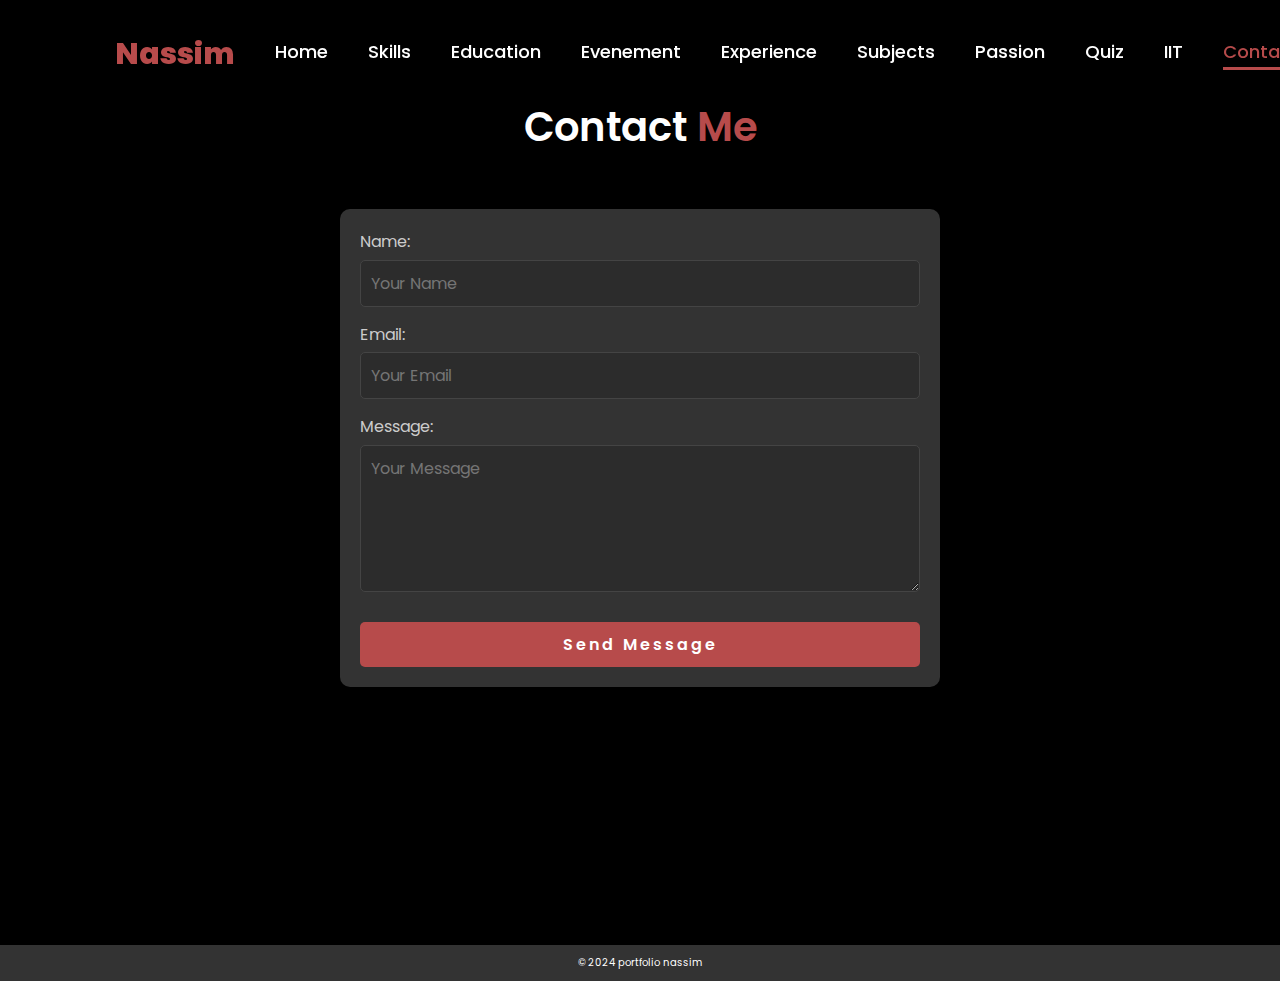
<file: contact.html>
<!DOCTYPE html>
<html lang="en">

<head>
  <meta charset="UTF-8">
  <meta name="viewport" content="width=device-width, initial-scale=1.0">
  <link rel="stylesheet" href="https://cdnjs.cloudflare.com/ajax/libs/font-awesome/6.5.2/css/all.min.css">
  <link rel="stylesheet" href="style.css">
  <title>Contact</title>
</head>

<body>
  <header>
    <div class="nav-container">
      <a href="index.html" class="logo">Nassim</a>
      <div class="hamburger" id="hamburger">
        <i class="fas fa-bars"></i>
      </div>
      <div class="cancel" id="cancel">
        <i class="fas fa-times"></i>
      </div>
    </div>
    <nav class="nav-menu" id="nav-menu">
      <a href="index.html">Home</a>
      <a href="skills.html">Skills</a>
      <a href="education.html">Education</a>
      <a href="evenement.html">Evenement</a>
      <a href="experience.html">Experience</a>
      <a href="subjects.html">Subjects</a>
      <a href="passion.html">Passion</a>
      <a href="quiz.html">Quiz</a>
      <a href="iit.html">IIT</a>
      <a href="contact.html" class="active">Contact</a>
    </nav>
  </header>
  <main>
    <section class="contact">
      <h1 class="section-title">Contact <span>Me</span></h1>
      <div class="contact-container">
        <form action="#" method="post">
          <div class="form-group">
            <label for="name">Name:</label>
            <input type="text" id="name" name="name" placeholder="Your Name" required>
          </div>
          <div class="form-group">
            <label for="email">Email:</label>
            <input type="email" id="email" name="email" placeholder="Your Email" required>
          </div>
          <div class="form-group">
            <label for="message">Message:</label>
            <textarea id="message" name="message" rows="5" placeholder="Your Message" required></textarea>
          </div>
          <button type="submit" class="btn">Send Message</button>
        </form>
      </div>
    </section>
  </main>
  <footer>
    <p>&copy; 2024 portfolio nassim</p>
  </footer>
</body>

</html>
</file>
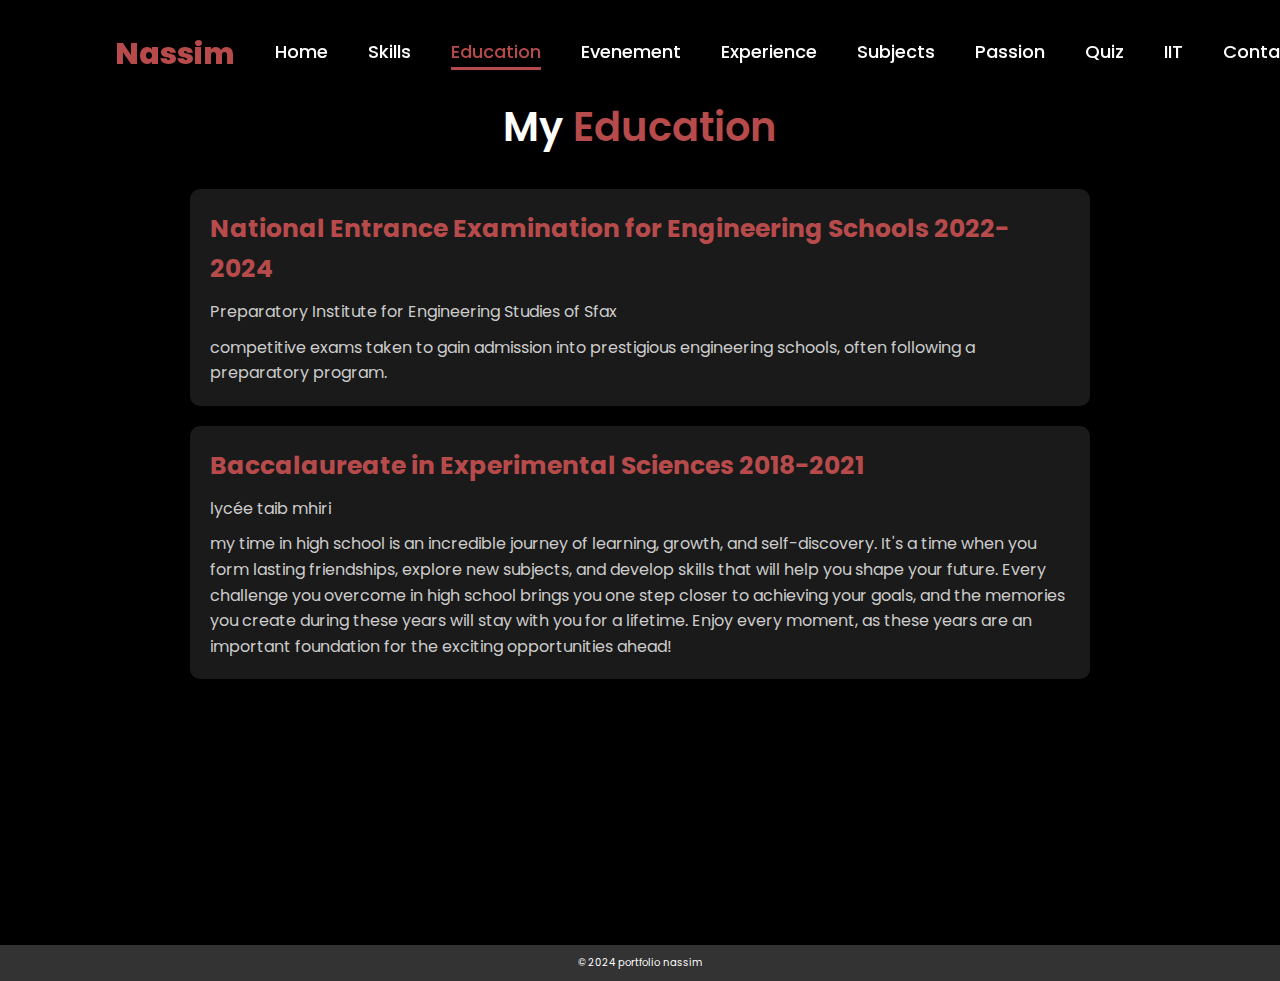
<file: education.html>
<!DOCTYPE html>
<html lang="en">

<head>
  <meta charset="UTF-8">
  <meta name="viewport" content="width=device-width, initial-scale=1.0">
  <link rel="stylesheet" href="https://cdnjs.cloudflare.com/ajax/libs/font-awesome/6.5.2/css/all.min.css">
  <link rel="stylesheet" href="style.css">
  <title>Education</title>
</head>

<body>
  <header>
    <div class="nav-container">
      <a href="index.html" class="logo">Nassim</a>
      <div class="hamburger" id="hamburger">
        <i class="fas fa-bars"></i>
      </div>
      <div class="cancel" id="cancel">
        <i class="fas fa-times"></i>
      </div>
    </div>
    <nav class="nav-menu" id="nav-menu">
      <a href="index.html">Home</a>
      <a href="skills.html">Skills</a>
      <a href="education.html" class="active">Education</a>
      <a href="evenement.html">Evenement</a>
      <a href="experience.html">Experience</a>
      <a href="subjects.html">Subjects</a>
      <a href="passion.html">Passion</a>
      <a href="quiz.html">Quiz</a>
      <a href="iit.html">IIT</a>
      <a href="contact.html">Contact</a>
    </nav>
  </header>
  <main>
    <section class="education">
      <h1 class="section-title">My <span>Education</span></h1>
      <div class="education-container">
        <div class="education-item">
          <h2>National Entrance Examination for Engineering Schools 2022-2024</h2>
          <p>Preparatory Institute for Engineering Studies of Sfax</p>
          <p> competitive exams taken to gain admission into prestigious engineering schools, often following a
            preparatory program.
          </p>
        </div>
        <div class="education-item">
          <h2>Baccalaureate in Experimental Sciences 2018-2021</h2>
          <p>lycée taib mhiri</p>
          <p>my time in high school is an incredible journey of learning, growth, and self-discovery. It's a time when
            you
            form lasting friendships, explore new subjects, and develop skills that will help you shape your future.
            Every
            challenge you overcome in high school brings you one step closer to achieving your goals, and the memories
            you
            create during these years will stay with you for a lifetime. Enjoy every moment, as these years are an
            important foundation for the exciting opportunities ahead!</p>
        </div>
      </div>
    </section>
  </main>
  <footer>
    <p>&copy; 2024 portfolio nassim</p>
  </footer>
</body>

</html>
</file>
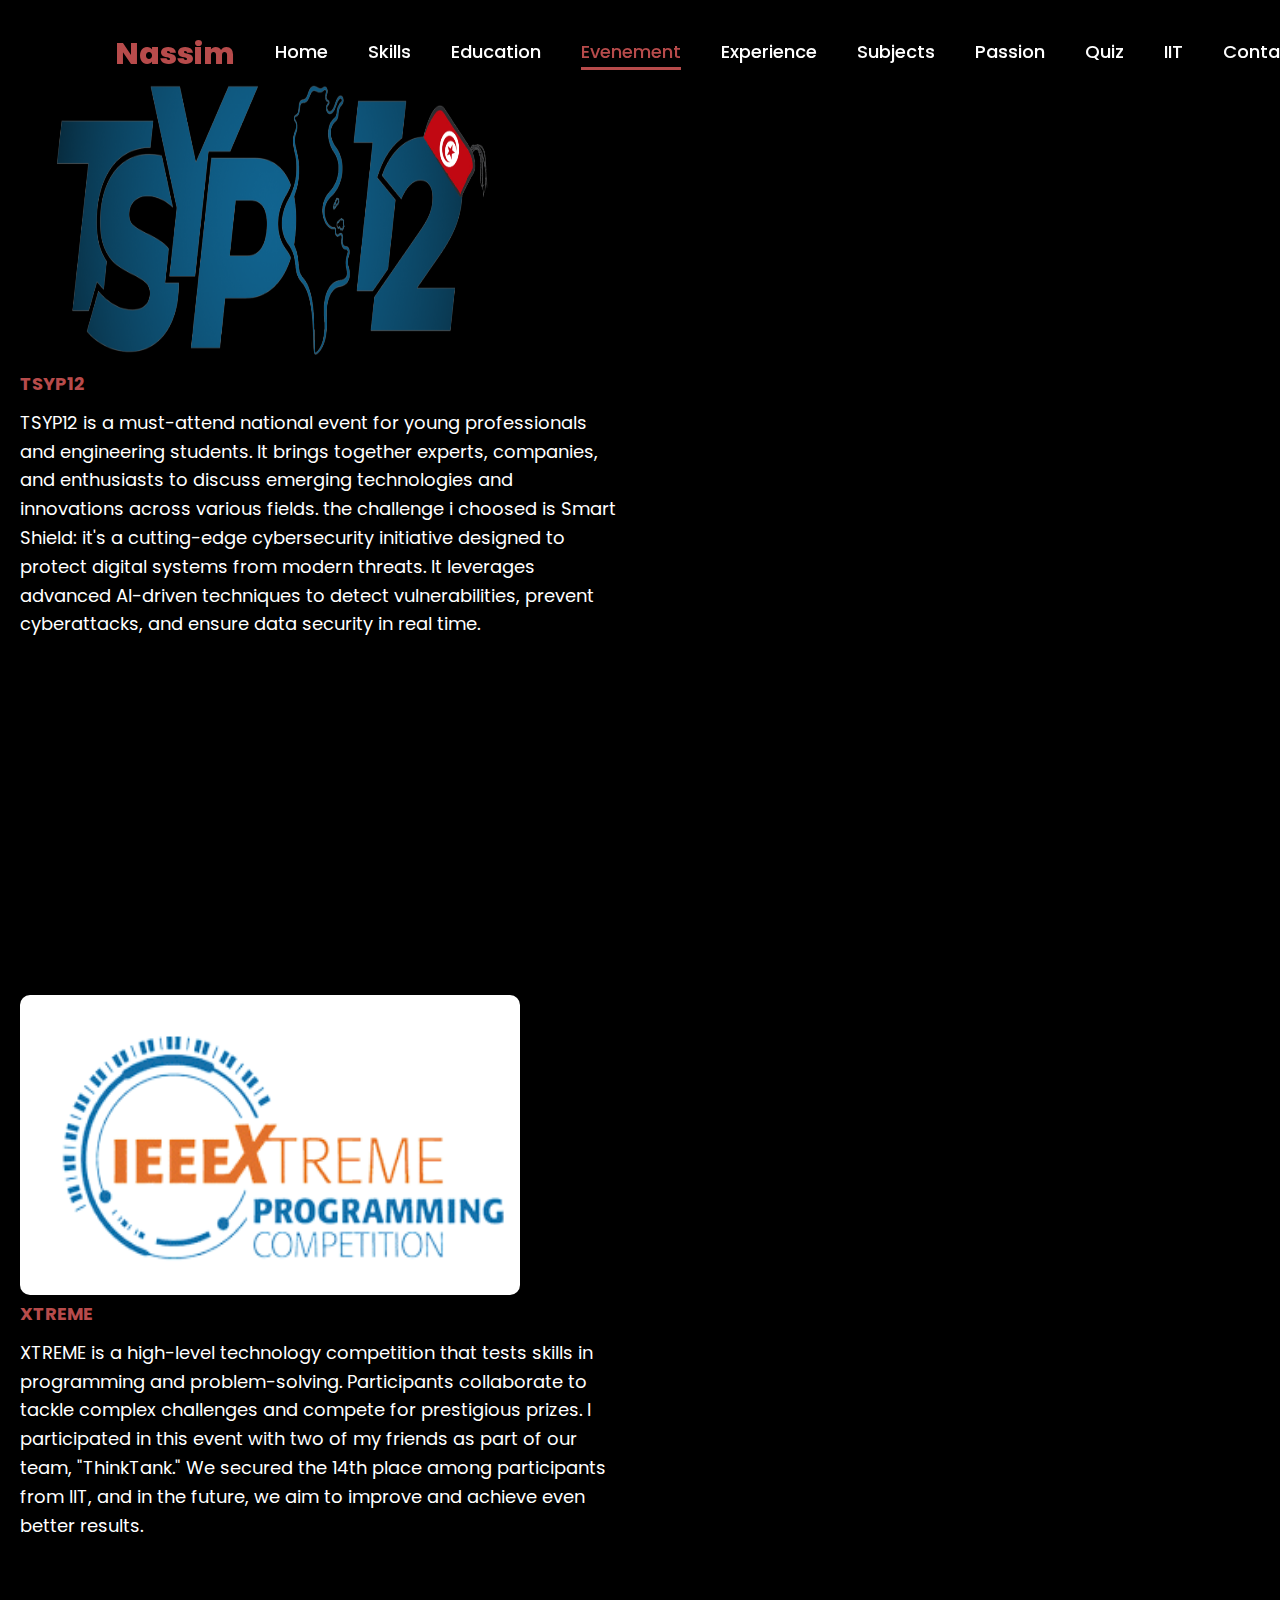
<file: evenement.html>
<!DOCTYPE html>
<html lang="en">

<head>
    <meta charset="UTF-8">
    <meta name="viewport" content="width=device-width, initial-scale=1.0">
    <link rel="stylesheet" href="style.css">
    <title>Document</title>
</head>

<body>
    <header>
        <div class="nav-container">
          <a href="index.html" class="logo">Nassim</a>
          <div class="hamburger" id="hamburger">
            <i class="fas fa-bars"></i>
          </div>
          <div class="cancel" id="cancel">
            <i class="fas fa-times"></i>
          </div>
        </div>
        <nav class="nav-menu" id="nav-menu">
          <a href="index.html">Home</a>
          <a href="skills.html">Skills</a>
          <a href="education.html">Education</a>
          <a href="evenement.html" class="active">Evenement</a>
          <a href="experience.html">Experience</a>
          <a href="subjects.html">Subjects</a>
          <a href="passion.html">Passion</a>
          <a href="quiz.html">Quiz</a>
          <a href="iit.html">IIT</a>
          <a href="contact.html">Contact</a>
        </nav>
      </header>
    <main>
        <section class="event">
            <img src="tsyp.png" alt="TSYP12" class="event-image">
            <div class="event-content">
                <h2>TSYP12</h2>
                <p>
                    TSYP12 is a must-attend national event for young professionals and engineering students.
                    It brings together experts, companies, and enthusiasts to discuss emerging technologies and
                    innovations across various fields.
                    the challenge i choosed is Smart Shield: it's a cutting-edge cybersecurity initiative designed to
                    protect digital systems from modern threats.
                    It leverages advanced AI-driven techniques to detect vulnerabilities, prevent cyberattacks, and
                    ensure data security in real time.

                </p>
                <div>

                </div>
        </section>
        <section class="event">
            <img src="xtreme.png" alt="XTREME" class="event-image">
            <div class="event-content">
                <h2>XTREME</h2>
                <p>
                    XTREME is a high-level technology competition that tests skills in programming and problem-solving.
                    Participants collaborate to tackle complex challenges and compete for prestigious prizes.
                    I participated in this event with two of my friends as part of our team, "ThinkTank."
                    We secured the 14th place among participants from IIT, and in the future, we aim to improve and
                    achieve even better results.
                </p>
            </div>
        </section>
    </main>
    <footer>
        <p>&copy; 2024 portfolio nassim</p>
    </footer>
</body>

</html>
</file>
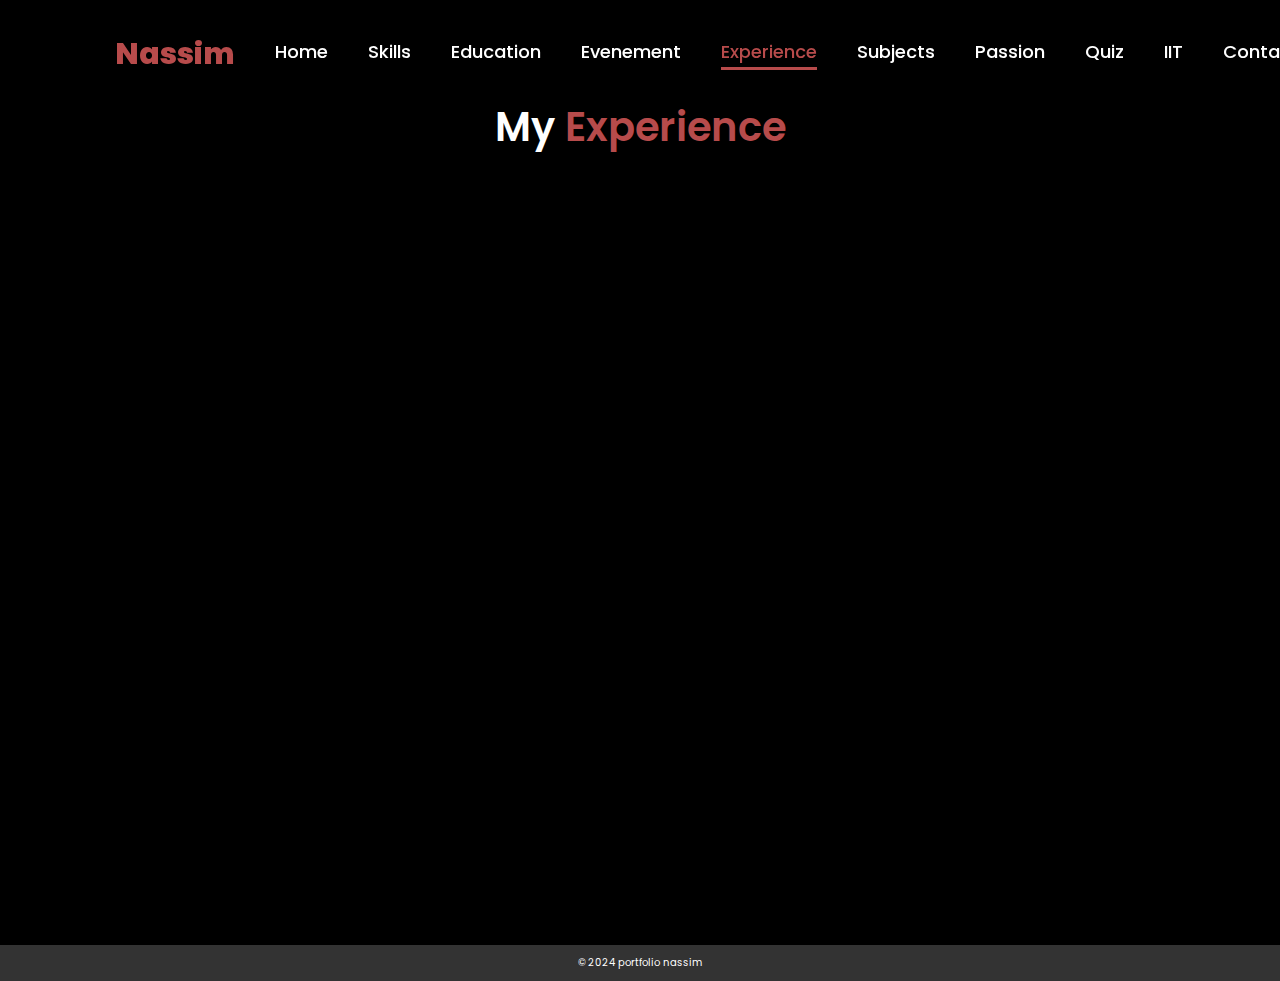
<file: experience.html>
<!DOCTYPE html>
<html lang="en">

<head>
  <meta charset="UTF-8">
  <meta name="viewport" content="width=device-width, initial-scale=1.0">
  <link rel="stylesheet" href="https://cdnjs.cloudflare.com/ajax/libs/font-awesome/6.5.2/css/all.min.css">
  <link rel="stylesheet" href="style.css">
  <title>Experience</title>
</head>

<body>
  <header>
    <div class="nav-container">
      <a href="index.html" class="logo">Nassim</a>
      <div class="hamburger" id="hamburger">
        <i class="fas fa-bars"></i>
      </div>
      <div class="cancel" id="cancel">
        <i class="fas fa-times"></i>
      </div>
    </div>
    <nav class="nav-menu" id="nav-menu">
      <a href="index.html">Home</a>
      <a href="skills.html">Skills</a>
      <a href="education.html">Education</a>
      <a href="evenement.html">Evenement</a>
      <a href="experience.html" class="active">Experience</a>
      <a href="subjects.html">Subjects</a>
      <a href="passion.html">Passion</a>
      <a href="quiz.html">Quiz</a>
      <a href="iit.html">IIT</a>
      <a href="contact.html">Contact</a>
    </nav>
  </header>
  <main>
    <section class="experience">
      <h1 class="section-title">My <span>Experience</span></h1>
    </section>
  </main>
  <footer>
    <p>&copy; 2024 portfolio nassim</p>
  </footer>
</body>

</html>
</file>
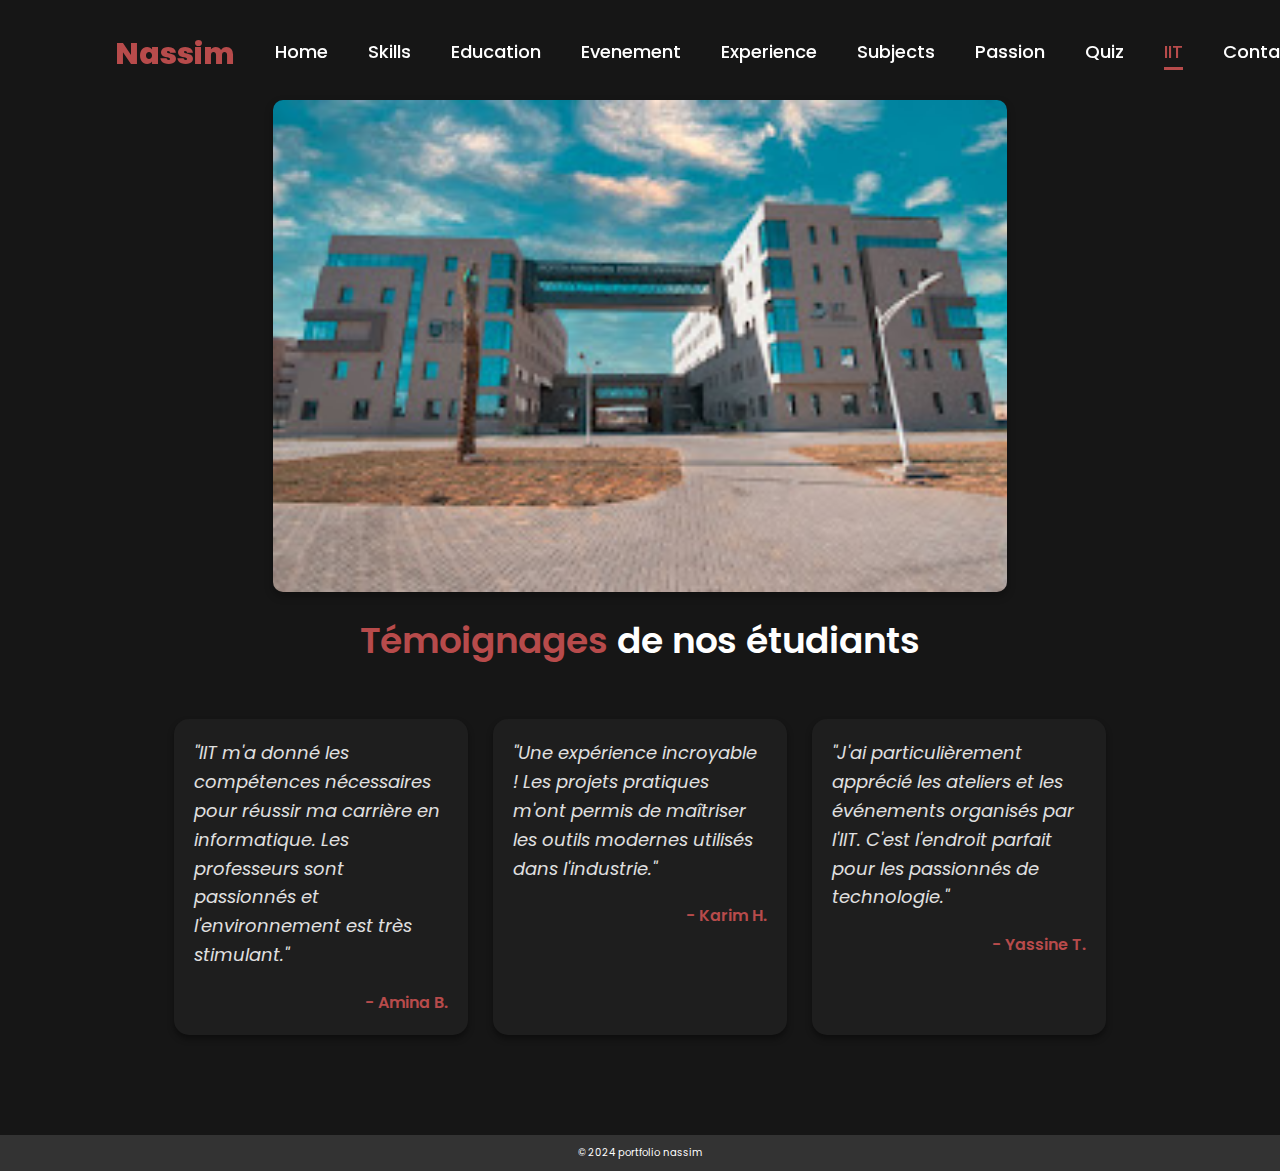
<file: iit.html>
<!DOCTYPE html>
<html lang="en">
<head>
    <meta charset="UTF-8">
    <meta name="viewport" content="width=device-width, initial-scale=1.0">
    <link rel="stylesheet" href="style.css">
    <title>Document</title>
</head>
<body>
    <header>
        <div class="nav-container">
          <a href="index.html" class="logo">Nassim</a>
          <div class="hamburger" id="hamburger">
            <i class="fas fa-bars"></i>
          </div>
          <div class="cancel" id="cancel">
            <i class="fas fa-times"></i>
          </div>
        </div>
        <nav class="nav-menu" id="nav-menu">
          <a href="index.html">Home</a>
          <a href="skills.html">Skills</a>
          <a href="education.html">Education</a>
          <a href="evenement.html">Evenement</a>
          <a href="experience.html">Experience</a>
          <a href="subjects.html">Subjects</a>
          <a href="passion.html">Passion</a>
          <a href="quiz.html">Quiz</a>
          <a href="iit.html" class="active">IIT</a>
          <a href="contact.html">Contact</a>
        </nav>
      </header>
    <section class="testimonials">
        <div class="image_iit">
            <img src="iit.png" alt="photo de l'iit">
        </div>
        <h1 class="section-title">Témoignages <span>de nos étudiants</span></h1>
        <div class="testimonial-container">
          <div class="testimonial">
            <p class="message">"IIT m'a donné les compétences nécessaires pour réussir ma carrière en informatique. Les professeurs sont passionnés et l'environnement est très stimulant."</p>
            <h3 class="name">- Amina B.</h3>
          </div>
          <div class="testimonial">
            <p class="message">"Une expérience incroyable ! Les projets pratiques m'ont permis de maîtriser les outils modernes utilisés dans l'industrie."</p>
            <h3 class="name">- Karim H.</h3>
          </div>
          <div class="testimonial">
            <p class="message">"J'ai particulièrement apprécié les ateliers et les événements organisés par l'IIT. C'est l'endroit parfait pour les passionnés de technologie."</p>
            <h3 class="name">- Yassine T.</h3>
          </div>
        </div>
      </section>
</body>
<footer>
    <p>&copy; 2024 portfolio nassim</p>
</footer>
</html>
</file>
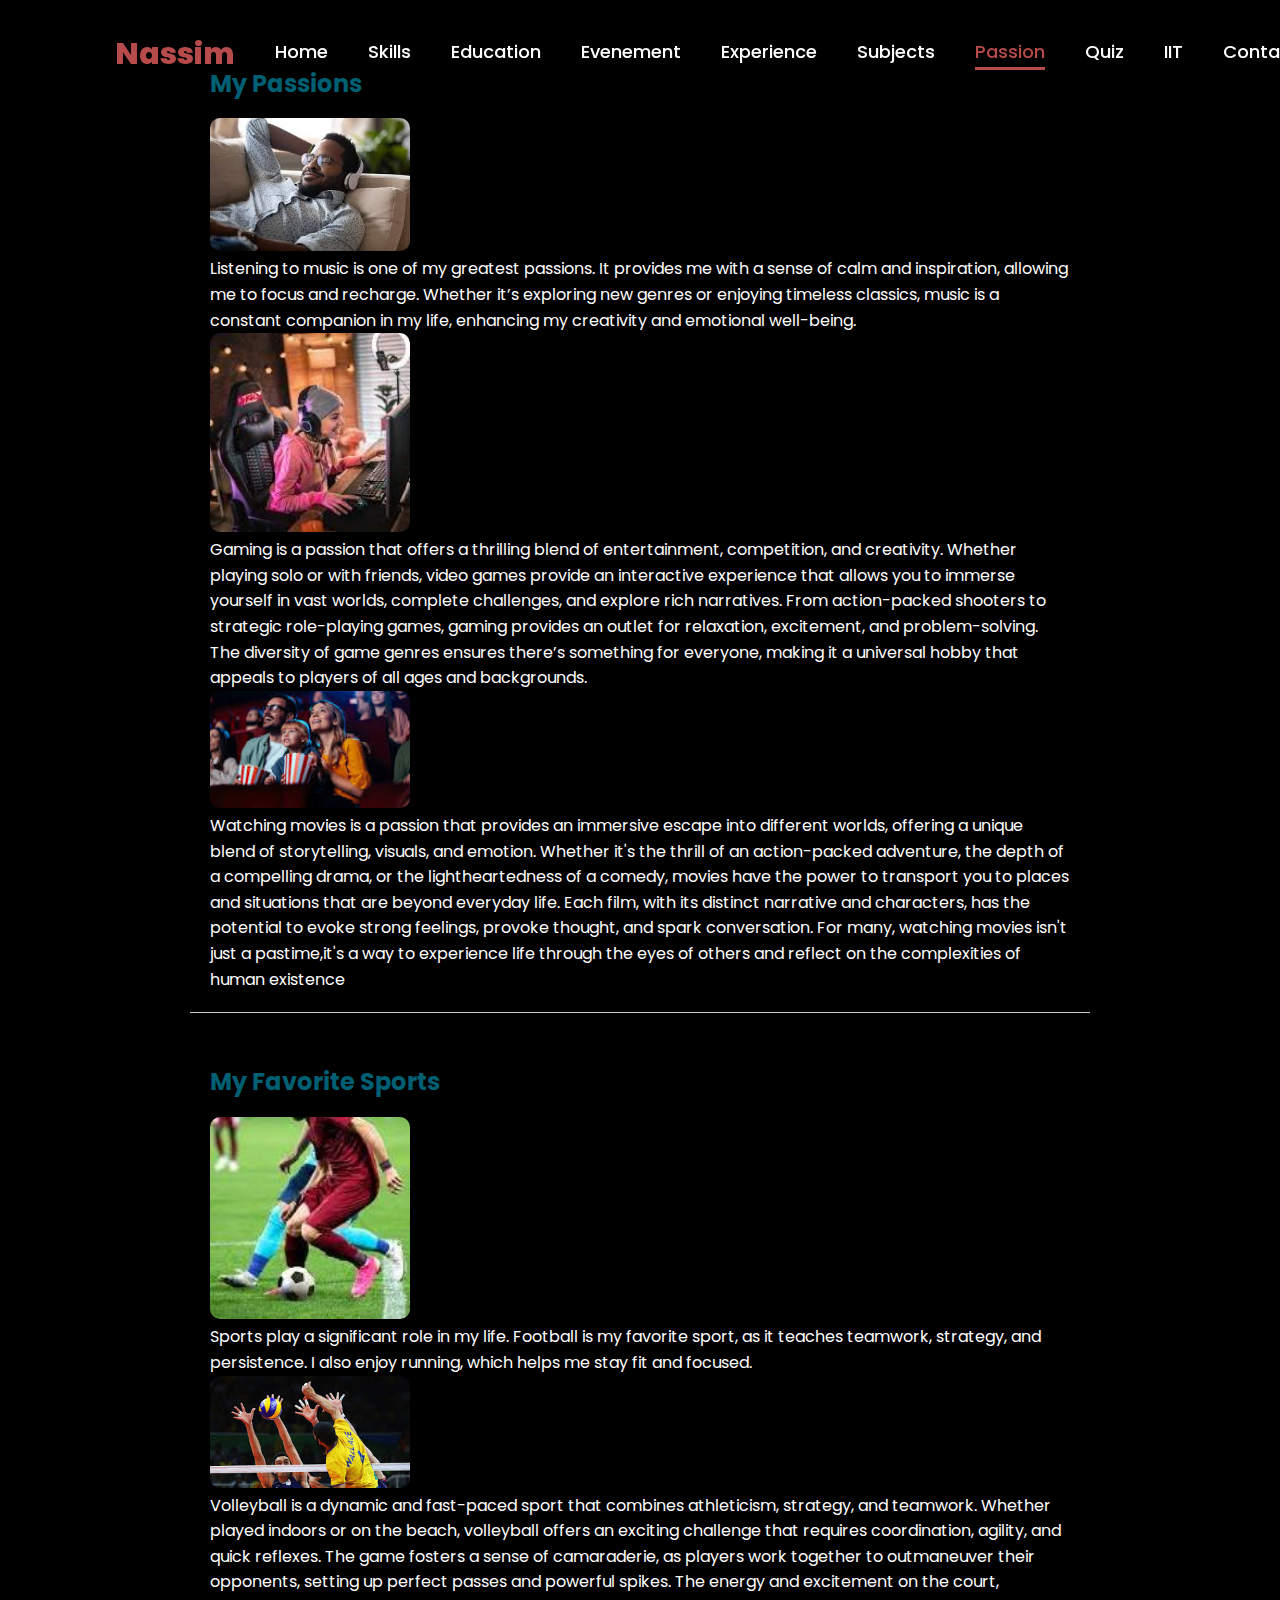
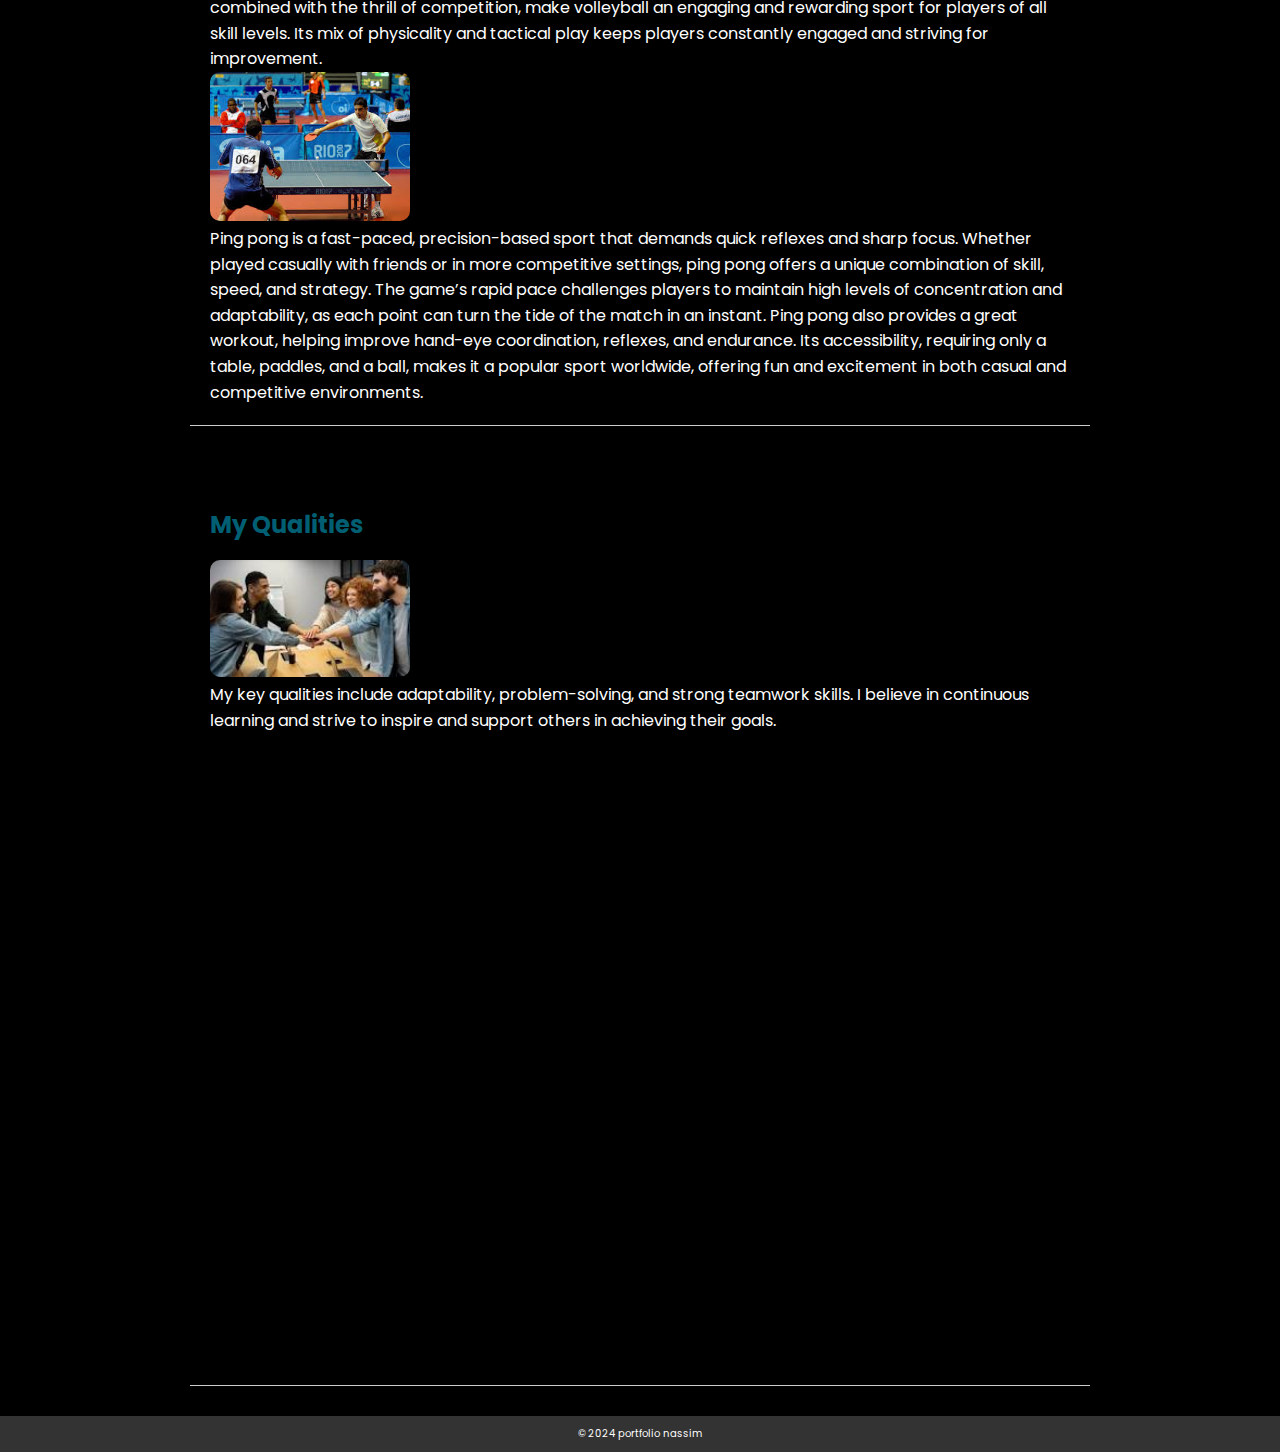
<file: passion.html>
<!DOCTYPE html>
<html lang="en">

<head>
    <meta charset="UTF-8">
    <meta name="viewport" content="width=device-width, initial-scale=1.0">
    <link rel="stylesheet" href="style.css">
    <title>About Me</title>
</head>

<body>
    <header>
        <div class="nav-container">
            <a href="index.html" class="logo">Nassim</a>
            <div class="hamburger" id="hamburger">
                <i class="fas fa-bars"></i>
            </div>
            <div class="cancel" id="cancel">
                <i class="fas fa-times"></i>
            </div>
        </div>
        <nav class="nav-menu" id="nav-menu">
            <a href="index.html">Home</a>
            <a href="skills.html">Skills</a>
            <a href="education.html">Education</a>
            <a href="evenement.html">Evenement</a>
            <a href="experience.html">Experience</a>
            <a href="subjects.html">Subjects</a>
            <a href="passion.html" class="active">Passion</a>
            <a href="quiz.html">Quiz</a>
            <a href="iit.html">IIT</a>
            <a href="contact.html">Contact</a>
        </nav>
    </header>

    <main>
        <!-- Passions Section -->
        <section id="passions" class="section_passion">
            <h2>My Passions</h2>
            <div class="content">
                <img src="music.png" alt="listening to music" class="image">
                <p>
                    Listening to music is one of my greatest passions. It provides me with a sense of calm and
                    inspiration, allowing me to focus and recharge. Whether it’s exploring new genres or enjoying
                    timeless classics, music is a constant companion in my life, enhancing my creativity and emotional
                    well-being.

                </p>
                <img src="gaming.png" alt="gaming" class="image">
                <p>
                    Gaming is a passion that offers a thrilling blend of entertainment, competition, and creativity.
                    Whether playing solo or with friends, video games provide an interactive experience that allows you
                    to immerse yourself in vast worlds, complete challenges, and explore rich narratives. From
                    action-packed shooters to strategic role-playing games, gaming provides an outlet for relaxation,
                    excitement, and problem-solving. The diversity of game genres ensures there’s something for
                    everyone, making it a universal hobby that appeals to players of all ages and backgrounds.

                </p>
                <img src="watching.png" alt="watching movies" class="image">
                <p>
                    Watching movies is a passion that provides an immersive escape into different worlds, offering a
                    unique blend of storytelling, visuals, and emotion. Whether it's the thrill of an action-packed
                    adventure, the depth of a compelling drama, or the lightheartedness of a comedy, movies have the
                    power to transport you to places and situations that are beyond everyday life. Each film, with its
                    distinct narrative and characters, has the potential to evoke strong feelings, provoke thought, and
                    spark conversation. For many, watching movies isn't just a pastime,it's a way to experience life
                    through the eyes of others and reflect on the complexities of human existence

                </p>
            </div>
        </section>

        <!-- Sports Section -->
        <section id="sports" class="section_passion">
            <h2>My Favorite Sports</h2>
            <div class="content">
                <img src="football.png" alt="Football" class="image">
                <p>
                    Sports play a significant role in my life. Football is my favorite sport, as it teaches teamwork,
                    strategy, and persistence. I also enjoy running, which helps me stay fit and focused.
                </p>
                <img src="volleyball.png" alt="volleyball" class="image">
                <p>
                    Volleyball is a dynamic and fast-paced sport that combines athleticism, strategy, and teamwork.
                    Whether played indoors or on the beach, volleyball offers an exciting challenge that requires
                    coordination, agility, and quick reflexes. The game fosters a sense of camaraderie, as players work
                    together to outmaneuver their opponents, setting up perfect passes and powerful spikes. The energy
                    and excitement on the court, combined with the thrill of competition, make volleyball an engaging
                    and rewarding sport for players of all skill levels. Its mix of physicality and tactical play keeps
                    players constantly engaged and striving for improvement.
                </p>
                <img src="pingpong.png" alt="pingpong" class="image">
                <p>
                    Ping pong is a fast-paced, precision-based sport that demands quick reflexes and
                    sharp focus. Whether played casually with friends or in more competitive settings, ping pong offers
                    a unique combination of skill, speed, and strategy. The game’s rapid pace challenges players to
                    maintain high levels of concentration and adaptability, as each point can turn the tide of the match
                    in an instant. Ping pong also provides a great workout, helping improve hand-eye coordination,
                    reflexes, and endurance. Its accessibility, requiring only a table, paddles, and a ball, makes it a
                    popular sport worldwide, offering fun and excitement in both casual and competitive environments.
                </p>
            </div>
        </section>
        <hr>
        <!-- Qualities Section -->
        <section id="qualities" class="section_passion">
            <h2>My Qualities</h2>
            <div class="content">
                <img src="teamwork.png" alt="Teamwork" class="image">
                <p>
                    My key qualities include adaptability, problem-solving, and strong teamwork skills. I believe in
                    continuous learning and strive to inspire and support others in achieving their goals.
                </p>
            </div>
        </section>
    </main>

    <footer>
        <p>&copy; 2024 portfolio nassim</p>
    </footer>
</body>

</html>
</file>
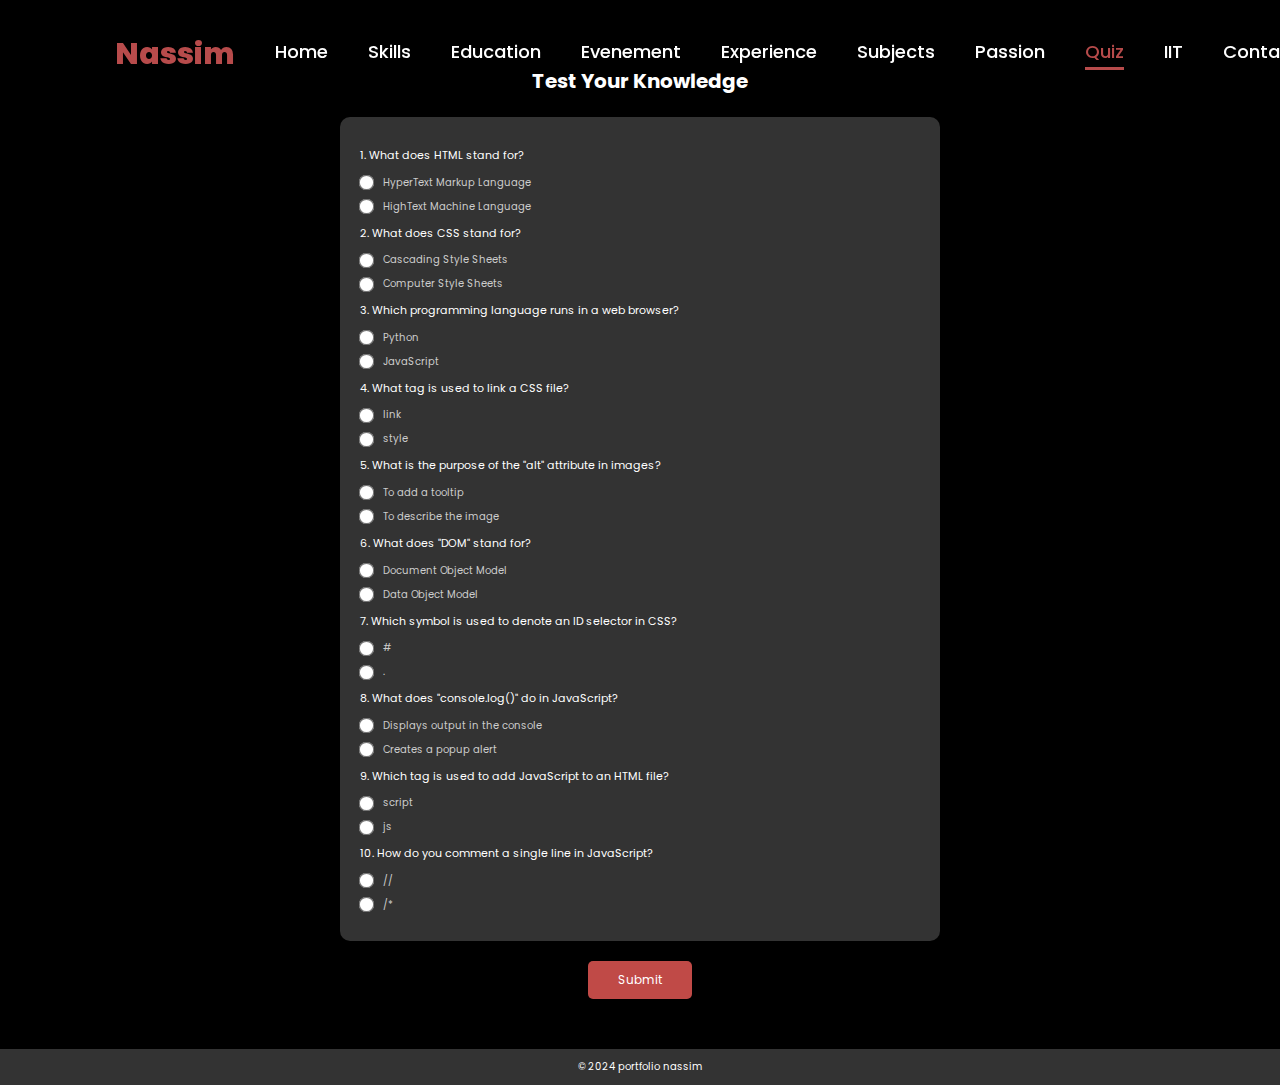
<file: quiz.html>
<!DOCTYPE html>
<html lang="en">

<head>
    <meta charset="UTF-8">
    <meta name="viewport" content="width=device-width, initial-scale=1.0">
    <title>Document</title>
    <link rel="stylesheet" href="style.css">
    <script src="script.js" defer></script>

</head>

<body>
    <header>
        <div class="nav-container">
            <a href="index.html" class="logo">Nassim</a>
            <div class="hamburger" id="hamburger">
                <i class="fas fa-bars"></i>
            </div>
            <div class="cancel" id="cancel">
                <i class="fas fa-times"></i>
            </div>
        </div>
        <nav class="nav-menu" id="nav-menu">
            <a href="index.html">Home</a>
            <a href="skills.html">Skills</a>
            <a href="education.html">Education</a>
            <a href="evenement.html">Evenement</a>
            <a href="experience.html">Experience</a>
            <a href="subjects.html">Subjects</a>
            <a href="passion.html">Passion</a>
            <a href="quiz.html" class="active">Quiz</a>
            <a href="iit.html">IIT</a>
            <a href="contact.html">Contact</a>
        </nav>
    </header>
    <main>
        <section id="quiz-content">
            <h1>Test Your Knowledge</h1>
            <form id="quiz-form">
                
                <p>1. What does HTML stand for?</p>
                <label><input type="radio" name="q1" value="a"> HyperText Markup Language</label>
                <label><input type="radio" name="q1" value="b"> HighText Machine Language</label>
    
                <p>2. What does CSS stand for?</p>
                <label><input type="radio" name="q2" value="a"> Cascading Style Sheets</label>
                <label><input type="radio" name="q2" value="b"> Computer Style Sheets</label>
    
                <p>3. Which programming language runs in a web browser?</p>
                <label><input type="radio" name="q3" value="a"> Python</label>
                <label><input type="radio" name="q3" value="b"> JavaScript</label>
    
                <p>4. What tag is used to link a CSS file?</p>
                <label><input type="radio" name="q4" value="a"> link</label>
                <label><input type="radio" name="q4" value="b"> style</label>
    
                <p>5. What is the purpose of the "alt" attribute in images?</p>
                <label><input type="radio" name="q5" value="a"> To add a tooltip</label>
                <label><input type="radio" name="q5" value="b"> To describe the image</label>
    
               
                <p>6. What does "DOM" stand for?</p>
                <label><input type="radio" name="q6" value="a"> Document Object Model</label>
                <label><input type="radio" name="q6" value="b"> Data Object Model</label>
    
                <p>7. Which symbol is used to denote an ID selector in CSS?</p>
                <label><input type="radio" name="q7" value="a"> #</label>
                <label><input type="radio" name="q7" value="b"> .</label>
    
                <p>8. What does "console.log()" do in JavaScript?</p>
                <label><input type="radio" name="q8" value="a"> Displays output in the console</label>
                <label><input type="radio" name="q8" value="b"> Creates a popup alert</label>
    
                <p>9. Which tag is used to add JavaScript to an HTML file?</p>
                <label><input type="radio" name="q9" value="a"> script</label>
                <label><input type="radio" name="q9" value="b"> js</label>
    
                <p>10. How do you comment a single line in JavaScript?</p>
                <label><input type="radio" name="q10" value="a"> //</label>
                <label><input type="radio" name="q10" value="b">/*</label>
            </form>
            <button id="submit-quiz">Submit</button>
        </section>
    
        <!-- Result Section -->
        <section id="quiz-result" style="display: none;">
            <h2>Your Score: <span id="score"></span>/10</h2>
        </section>
    </main>
    <footer>
        <p>&copy; 2024 portfolio nassim</p>
    </footer>


</body>

</html>
</file>
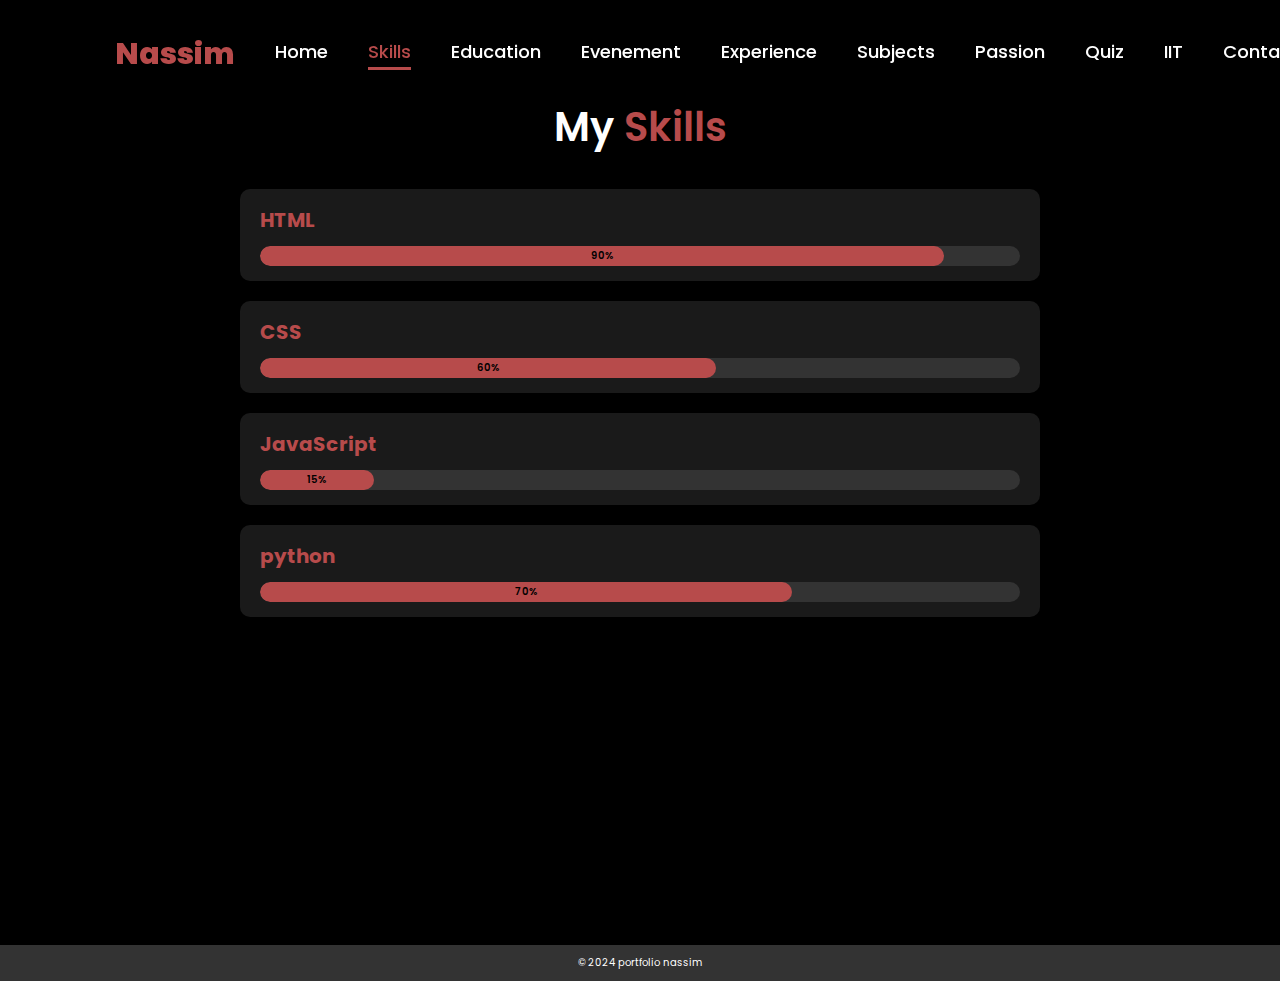
<file: skills.html>
<!DOCTYPE html>
<html lang="en">

<head>
  <meta charset="UTF-8">
  <meta name="viewport" content="width=device-width, initial-scale=1.0">
  <link rel="stylesheet" href="https://cdnjs.cloudflare.com/ajax/libs/font-awesome/6.5.2/css/all.min.css">
  <link rel="stylesheet" href="style.css">
  <title>Skills</title>
</head>

<body>
  <header>
    <div class="nav-container">
      <a href="index.html" class="logo">Nassim</a>
      <div class="hamburger" id="hamburger">
        <i class="fas fa-bars"></i>
      </div>
      <div class="cancel" id="cancel">
        <i class="fas fa-times"></i>
      </div>
    </div>
    <nav class="nav-menu" id="nav-menu">
      <a href="index.html">Home</a>
      <a href="skills.html" class="active">Skills</a>
      <a href="education.html">Education</a>
      <a href="evenement.html">Evenement</a>
      <a href="experience.html">Experience</a>
      <a href="subjects.html">Subjects</a>
      <a href="passion.html">Passion</a>
      <a href="quiz.html">Quiz</a>
      <a href="iit.html">IIT</a>
      <a href="contact.html">Contact</a>
    </nav>
  </header>
  <main>
    <section class="skills">
      <h1 class="section-title">My <span>Skills</span></h1>
      <div class="skills-container">
        <div class="skill">
          <h2>HTML</h2>
          <div class="progress-bar">
            <div class="progress" style="width: 90%;">90%</div>
          </div>
        </div>
        <div class="skill">
          <h2>CSS</h2>
          <div class="progress-bar">
            <div class="progress" style="width: 60%;">60%</div>
          </div>
        </div>
        <div class="skill">
          <h2>JavaScript</h2>
          <div class="progress-bar">
            <div class="progress" style="width: 15%;">15%</div>
          </div>
        </div>
        <div class="skill">
          <h2>python</h2>
          <div class="progress-bar">
            <div class="progress" style="width: 70%;">70%</div>
          </div>
        </div>
      </div>
    </section>
  </main>
  <footer>
    <p>&copy; 2024 portfolio nassim</p>
  </footer>
</body>

</html>
</file>
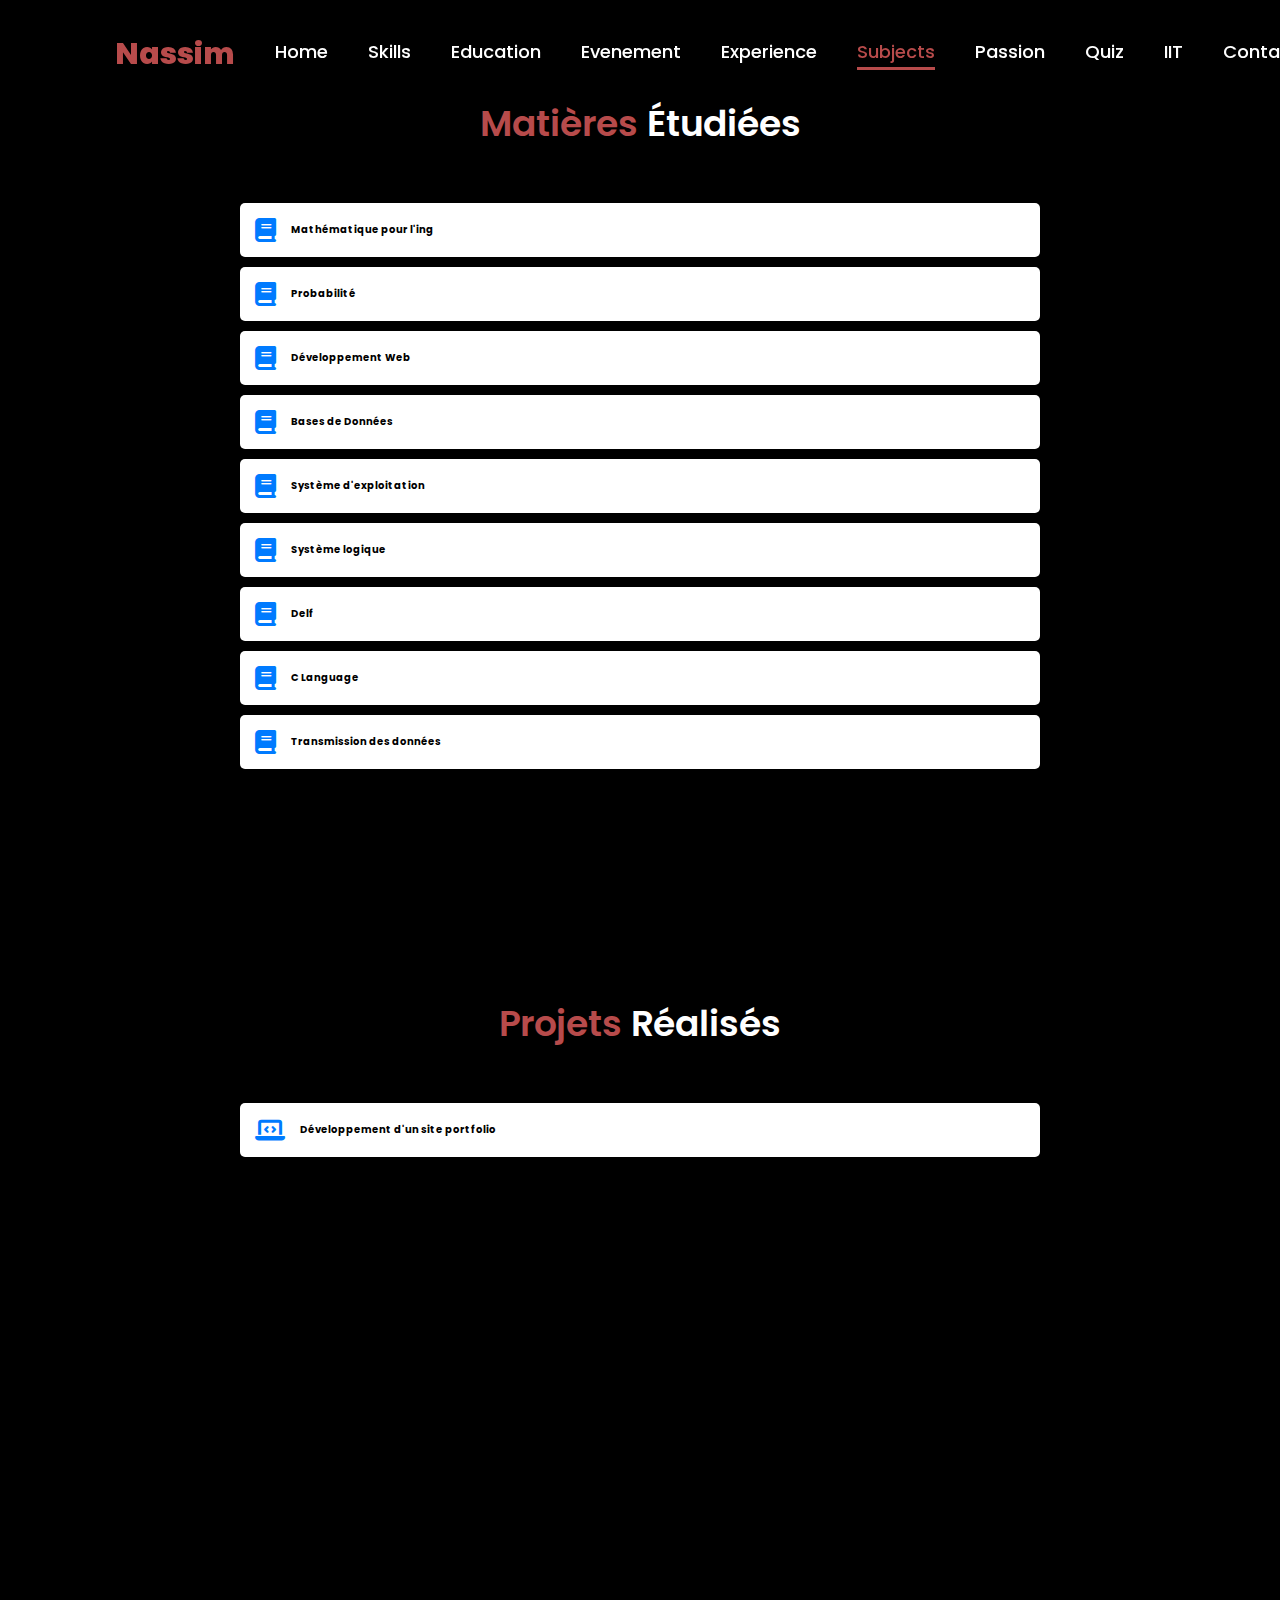
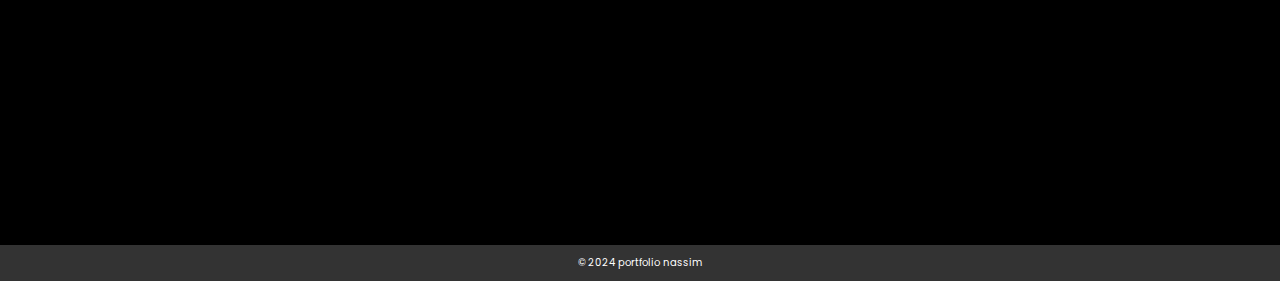
<file: subjects.html>
<!DOCTYPE html>
<html lang="en">

<head>
  <meta charset="UTF-8">
  <meta name="viewport" content="width=device-width, initial-scale=1.0">
  <link rel="stylesheet" href="https://cdnjs.cloudflare.com/ajax/libs/font-awesome/6.5.2/css/all.min.css">
  <link rel="stylesheet" href="style.css">
  <title>Matières et Projets</title>
</head>

<body>
  <header>
    <div class="nav-container">
      <a href="index.html" class="logo">Nassim</a>
      <div class="hamburger" id="hamburger">
        <i class="fas fa-bars"></i>
      </div>
      <div class="cancel" id="cancel">
        <i class="fas fa-times"></i>
      </div>
    </div>
    <nav class="nav-menu" id="nav-menu">
      <a href="index.html">Home</a>
      <a href="skills.html">Skills</a>
      <a href="education.html">Education</a>
      <a href="evenement.html">Evenement</a>
      <a href="experience.html">Experience</a>
      <a href="subjects.html" class="active">Subjects</a>
      <a href="passion.html">Passion</a>
      <a href="quiz.html">Quiz</a>
      <a href="iit.html">IIT</a>
      <a href="contact.html">Contact</a>
    </nav>
  </header>
  <main>
    <section class="subjects">
      <h1 class="section-title">Matières <span>Étudiées</span></h1>
      <div class="subjects-container">
        <ul class="subjects-list">
          <li><i class="fas fa-book"></i> Mathématique pour l'ing</li>
          <li><i class="fas fa-book"></i> Probabilité</li>
          <li><i class="fas fa-book"></i> Développement Web</li>
          <li><i class="fas fa-book"></i> Bases de Données</li>
          <li><i class="fas fa-book"></i> Système d'exploitation</li>
          <li><i class="fas fa-book"></i> Système logique</li>
          <li><i class="fas fa-book"></i> Delf</li>
          <li><i class="fas fa-book"></i> C Language</li>
          <li><i class="fas fa-book"></i> Transmission des données</li>
        </ul>
      </div>
    </section>

    <section class="projects">
      <h1 class="section-title">Projets <span>Réalisés</span></h1>
      <div class="projects-container">
        <ul class="projects-list">
          <li><i class="fas fa-laptop-code"></i> Développement d'un site portfolio</li>
        </ul>
      </div>
    </section>
  </main>
  <footer>
    <p>&copy; 2024 portfolio nassim</p>
  </footer>
</body>

</html>
</file>
<file: style.css>
@import url('https://fonts.googleapis.com/css2?family=Poppins:wght@100;200;300;400;500;600&display=swap');
*{
    margin: 0;
    padding: 0;
    box-sizing: border-box;
    text-decoration: none;
    border: none;
    outline: none;
    font-family: 'Poppins', sans-serif;
}
html{
    font-size: 62.5%;
}
body{
    width: 100%;
    height: 100vh;
    overflow-x: hidden;
    background-color: black;
    color: white;
}
header{
    margin-top: 20px;
    position: fixed;
    top: 0;
    left: 0;
    width: 100%;
    padding: 1rem 9%;
    background-color: black;
    filter: drop-shadow(10px);
    display: flex;
    justify-content: space-between;
    align-items: center;
    z-index: 100;
}
.logo{
    font-size: 3rem;
    color: #b74b4b;
    font-weight: 800;
    cursor: pointer;
    transition: 0.5s ease;
}
.logo:hover{
    transform: scale(1.1);
}
nav{
    display: flex;
    flex-wrap: nowrap;
}
nav a{
    font-size: 1.8rem;
    color: white;
    margin-left: 4rem;
    font-weight: 500;
    transition: 0.3s ease;
    border-bottom: 3px solid transparent;
    flex-wrap: nowrap;
}
nav a:hover,
nav a.active{
    color: #b74b4b;
    border-bottom: 3px solid #b74b4b;
}
/* Base styling */
.hamburger, .cancel {
    font-size: 3rem;
    color: white;
    cursor: pointer;
    display: none;
    position: absolute;
    top: 1.5rem;
    right: 2rem;
    z-index: 101;
    transition: 0.3s ease;
}

.cancel {
    display: none;
}

/* Responsive Design */
@media (max-width: 995px) {
    .hamburger {
        display: block;
    }

    nav {
        display: none;
    }

    nav.active {
        display: block;
        position: absolute;
        top: 60px;
        right: 10px;
        background-color: #161616;
        padding: 10px;
        border: 1px solid #b74b4b;
        border-radius: 10px;
    }

    nav a {
        display: block;
        padding: 10px;
        margin: 5px 0;
        color: white;
        border-bottom: 2px solid transparent;
    }

    nav a:hover,
    nav a.active {
        color: #b74b4b;
        border-bottom: 2px solid #b74b4b;
    }
}
main{
    margin-top: 45px;
}
section{
    min-height: 100vh;
    padding: 5rem 9% 5rem;
}
.home{
    display: flex;
    justify-content: center;
    align-items: center;
    gap: 8rem;
    background-color: black;
}
.home .home-content h1{
    font-size: 6rem;
    font-weight: 700;
    line-height: 1.3;
}
span{
    color: #b74b4b;
}
.home-content h3{
    font-size: 4rem;
    margin-bottom: 1rem;
    font-weight: 700;
}
.home-content p{
    font-size: 1.6rem;
}
.home-img{
    border-radius: 50%;
}
.home-img img{
    position: relative;
    width: 32vw;
    border-radius: 50%;
    box-shadow: 0 0 25px solid #b74b4b;
    cursor: pointer;
    transition: 0.2s linear;
}
.home-img img:hover{
    font-size: 1.8rem;
    font-weight: 500;
}
.social-icons a{
    display: inline-flex;
    justify-content: center;
    align-items: center;
    width: 4rem;
    height: 4rem;
    background-color: transparent;
    border: 0.2rem solid #b74b4b;
    font-size: 2rem;
    border-radius: 50%;
    margin: 3rem 1.5rem 3rem 0;
    transition: 0.3s ease;
    color: #b74b4b;
}
.social-icons a:hover{
    color: black;
    transform: scale(1.3) translateY(-5px);
    background-color: #b74b4b;
    box-shadow: 0  0 25px #b74b4b;
}
.btn{
    display: inline-block;
    padding: 1rem 2.8rem;
    background-color: black;
    border-radius: 4rem;
    font-size: 1.6rem;
    color: #b74b4b;
    letter-spacing: 0.3rem;
    font-weight: 600;
    border: 2px solid #b74b4b;
    transition: 0.3s ease;
    cursor: pointer;
}
.btn:hover{
    transform: scale3d(1.03);
    background-color: #b74b4b;
    color: black;
    box-shadow: 0 0 25px #b74b4b;
}
.home-content span{
    color: #b74b4b;

}
@keyframes cursor{
    to{
        border-left: 3px solid #b74b4b;
    }
}

@media (max-width: 1000px){
    .home{
        gap: 4rem;
    }
}
@media(max-width:995px){
    .home{
        flex-direction: column;
        margin: 5rem 4rem;
    }
    .home .home-content h3{
        font-size: 2.5rem;
    }
    .home-content h1{
        font-size: 5rem;
    }
    .home-img img{
        width: 70vw;
        margin-top: 4rem;
    }
}
/* General Style */
* {
    margin: 0;
    padding: 0;
    box-sizing: border-box;
    font-family: 'Poppins', sans-serif;
  }
  
  body {
    background-color: black;
    color: white;
    line-height: 1.6;
  }
  
  header {
    margin-top: 20px;
    position: fixed;
    top: 0;
    left: 0;
    width: 100%;
    padding: 1rem 9%;
    background-color: transparent;
    display: flex;
    justify-content: space-between;
    align-items: center;
    z-index: 100;
  }
  
  header .logo {
    font-size: 3rem;
    color: #b74b4b;
    font-weight: 800;
  }
  
  nav a {
    font-size: 1.8rem;
    color: white;
    margin-left: 4rem;
    transition: 0.3s ease;
    border-bottom: 3px solid transparent;
  }
  
  nav a:hover,
  nav a.active {
    color: #b74b4b;
    border-bottom: 3px solid #b74b4b;
  }
  
  footer {
    text-align: center;
    padding: 1rem;
    background-color: #161616;
    color: #b74b4b;
  }
  
  /* Skills Section */
  .skills {
    padding: 5rem 9%;
    min-height: 100vh;
  }
  
  .skills .section-title {
    font-size: 4rem;
    text-align: center;
    margin-bottom: 3rem;
    color: white;
  }
  
  .skills .section-title span {
    color: #b74b4b;
  }
  
  .skills-container {
    display: flex;
    flex-direction: column;
    gap: 2rem;
    max-width: 800px;
    margin: 0 auto;
  }
  
  .skill {
    background-color: #1a1a1a;
    padding: 1.5rem 2rem;
    border-radius: 1rem;
  }
  
  .skill h2 {
    font-size: 2rem;
    margin-bottom: 1rem;
    color: #b74b4b;
  }
  
  .progress-bar {
    background-color: #333;
    border-radius: 5rem;
    overflow: hidden;
    height: 2rem;
  }
  
  .progress {
    height: 100%;
    background-color: #b74b4b;
    text-align: center;
    line-height: 2rem;
    color: black;
    font-weight: 600;
    border-radius: 5rem;
  }
  
  /* Responsive Design */
  @media (max-width: 768px) {
    header {
      flex-direction: column;
    }
  
    nav a {
      margin: 1rem 0;
    }
  
    .skills-container {
      gap: 1.5rem;
    }
  }
  /* Education Page */
.education {
    padding: 5rem 9%;
    min-height: 100vh;
}

.education .section-title {
    font-size: 4rem;
    text-align: center;
    margin-bottom: 3rem;
    color: white;
}

.education .section-title span {
    color: #b74b4b;
}

.education-container {
    display: flex;
    flex-direction: column;
    gap: 2rem;
    max-width: 900px;
    margin: 0 auto;
}

.education-item {
    background-color: #1a1a1a;
    padding: 2rem;
    border-radius: 1rem;
    box-shadow: 0 0 20px rgba(0, 0, 0, 0.3);
    transition: transform 0.3s ease;
}

.education-item:hover {
    transform: scale(1.03);
}

.education-item h2 {
    font-size: 2.5rem;
    color: #b74b4b;
}

.education-item p {
    font-size: 1.6rem;
    color: #ccc;
    margin-top: 1rem;
}

/* Contact Page */
.contact {
    padding: 5rem 9%;
    min-height: 100vh;
}

.contact .section-title {
    font-size: 4rem;
    text-align: center;
    margin-bottom: 3rem;
    color: white;
}

.contact .section-title span {
    color: #b74b4b;
}

.contact-container {
    display: flex;
    justify-content: center;
    align-items: center;
    gap: 2rem;
}

form {
    background-color: #333;
    padding: 2rem;
    border-radius: 1rem;
    box-shadow: 0 0 20px rgba(0, 0, 0, 0.3);
    max-width: 600px;
    width: 100%;
    margin-top: 2rem;
}

.form-group {
    margin-bottom: 1.5rem;
}

.form-group label {
    font-size: 1.6rem;
    color: #ccc;
    margin-bottom: 0.5rem;
    display: block;
}

.form-group input,
.form-group textarea {
    width: 100%;
    padding: 1rem;
    font-size: 1.6rem;
    border: 1px solid #444;
    border-radius: 0.5rem;
    background-color: #2c2c2c;
    color: white;
}

button.btn {
    width: 100%;
    padding: 1rem;
    background-color: #b74b4b;
    color: white;
    border: none;
    font-size: 1.6rem;
    cursor: pointer;
    border-radius: 0.5rem;
    margin-top: 1rem;
}

button.btn:hover {
    background-color: #a43a3a;
}

/* Responsive Design for Education & Contact Sections */
@media (max-width: 768px) {
    .education-container,
    .contact-container {
        flex-direction: column;
        align-items: center;
    }

    .education-item,
    form {
        padding: 1.5rem;
        width: 90%;
    }

    .education-item h2 {
        font-size: 2rem;
    }

    .form-group input,
    .form-group textarea {
        font-size: 1.4rem;
    }

    button.btn {
        font-size: 1.4rem;
    }
}
/* Experience Page */
.experience {
    padding: 5rem 9%;
    min-height: 100vh;
}

.experience .section-title {
    font-size: 4rem;
    text-align: center;
    margin-bottom: 3rem;
    color: white;
}

.experience .section-title span {
    color: #b74b4b;
}

/* Quiz Section */
/* Quiz container */
#quiz-content {
    display: flex;
    flex-direction: column;
    align-items: center;
    justify-content: center;
    margin: 30px auto;
    max-width: 700px; /* Restrict width */
    padding: 20px;
    background-color:black; /* Dark background */
    border-radius: 8px;
    box-shadow: 0 4px 6px rgba(0, 0, 0, 0.2);
}

/* Questions and options */
#quiz-content p {
    font-size: 1.1rem;
    color: #fff; /* Text color */
    margin: 10px 0;
}

#quiz-content label {
    display: flex;
    align-items: center;
    color: #ccc;
    font-size: 1rem;
    margin-bottom: 8px;
}

#quiz-content input[type="radio"] {
    margin-right: 10px; /* Space between radio button and label */
    transform: scale(1.2); /* Slightly enlarge radio buttons */
}

/* Submit button styling */
#submit-quiz {
    background-color: #c04a47;
    color: #fff;
    border: none;
    border-radius: 5px;
    font-size: 1.2rem;
    padding: 10px 30px;
    cursor: pointer;
    transition: background-color 0.3s;
    margin-top: 20px;
}

#submit-quiz:hover {
    background-color: #a43d3a;
}

/*evenement style*/


section.event {
    display: inline-block;
    flex-wrap: wrap;   /*retour à la ligne*/
    gap: 2rem;
    margin-bottom: 3rem;
    
    border-radius: 10px;
    padding: 2rem;
}

.event img {
    width: 500px;
    height: 300px;
    border-radius: 10px;
    box-shadow: 0 0 10px rgba(0, 0, 0, 0.5);
}

.event-content {
    max-width: 600px;
}

.event-content h2 {
    color: #b74b4b;
    margin-bottom: 1rem;
    font-size: large;
}
.event-content p {
    font-size: large;
}

footer {
    text-align: center;
    padding: 1rem;
    background-color: #161616;
    color: #b74b4b;
}
@media (max-width: 768px) {
    section.event {
        flex-direction: column;
        align-items: center;
    }
}
/*passion style*/
.section_passion {
    margin: 30px auto;
    padding: 20px;
    max-width: 900px;
    border-bottom: 1px solid #ccc;
}

.section_passion h2 {
    color: #005f73;
    margin-bottom: 15px;
    font-size: 24px;
}


/* Content Styling */
.content {
    display: block;
    align-items: center;
    gap: 20px;
}

.content img.image {
    width: 200px;
    height: auto;
    border-radius: 10px;
    box-shadow: 0 4px 8px rgba(0, 0, 0, 0.2);
}

.content p {
    flex: 1;
    font-size: 16px;
}

/* Subjects & Projects Styling */
.subjects-list, .projects-list {
    list-style: none;
    padding: 0;
    max-width: 800px;
    margin: 0 auto;
  }
  
  .subjects-list li, .projects-list li {
    background: #fff;
    margin: 10px 0;
    padding: 15px;
    border-radius: 5px;
    display: flex;
    align-items: center;
    box-shadow: 0 2px 5px rgba(0, 0, 0, 0.1);
    color: black;
    font-weight: bold;
  }
  
  .subjects-list li i, .projects-list li i {
    margin-right: 15px;
    color: #007bff;
    font-size: 24px;
  }
  /*temoiniage iit*/
  .image_iit img {
    display: block;       /* Removes unwanted spacing below the image */
    margin: 0 auto 20px;  /* Centers the image and adds bottom spacing */
    width: 70%;           /* Adjust width to 70% for better layout */
    height: auto;         /* Maintains aspect ratio */
    border-radius: 10px;  /* Adds rounded corners for a modern look */
    box-shadow: 0 4px 8px rgba(0, 0, 0, 0.3); /* Adds subtle shadow */
}

.testimonials {
    padding: 10rem 9%;
    background-color: #161616;
}

.section-title {
    font-size: 3.6rem;
    text-align: center;
    margin-bottom: 5rem;
    font-weight: 600;
    color: #b74b4b;
}

.section-title span {
    color: white;
}

.testimonial-container {
    display: flex;
    flex-wrap: wrap;
    gap: 2.5rem;
    justify-content: center;
}

.testimonial {
    background-color: #1e1e1e;
    padding: 2rem;
    border-radius: 1.5rem;
    width: 28%;
    box-shadow: 0px 4px 6px rgba(0, 0, 0, 0.4);
    transition: 0.3s ease;
}

.testimonial:hover {
    transform: translateY(-1rem);
    box-shadow: 0px 8px 12px rgba(0, 0, 0, 0.6);
}

.message {
    font-size: 1.8rem;
    margin-bottom: 2rem;
    color: #e0e0e0;
    font-style: italic;
}

.name {
    font-size: 1.6rem;
    font-weight: 600;
    color: #b74b4b;
    text-align: right;
}
/* Responsive Design */
@media (max-width: 768px) {
    .testimonial-container {
        flex-direction: column;
        align-items: center;
    }

    .testimonial {
        width: 80%;
    }

    .section-title {
        font-size: 3rem;
    }
}
  /* Footer */
  footer {
    text-align: center;
    background: #333;
    color: #fff;
    padding: 10px 0;
  }
</file>
